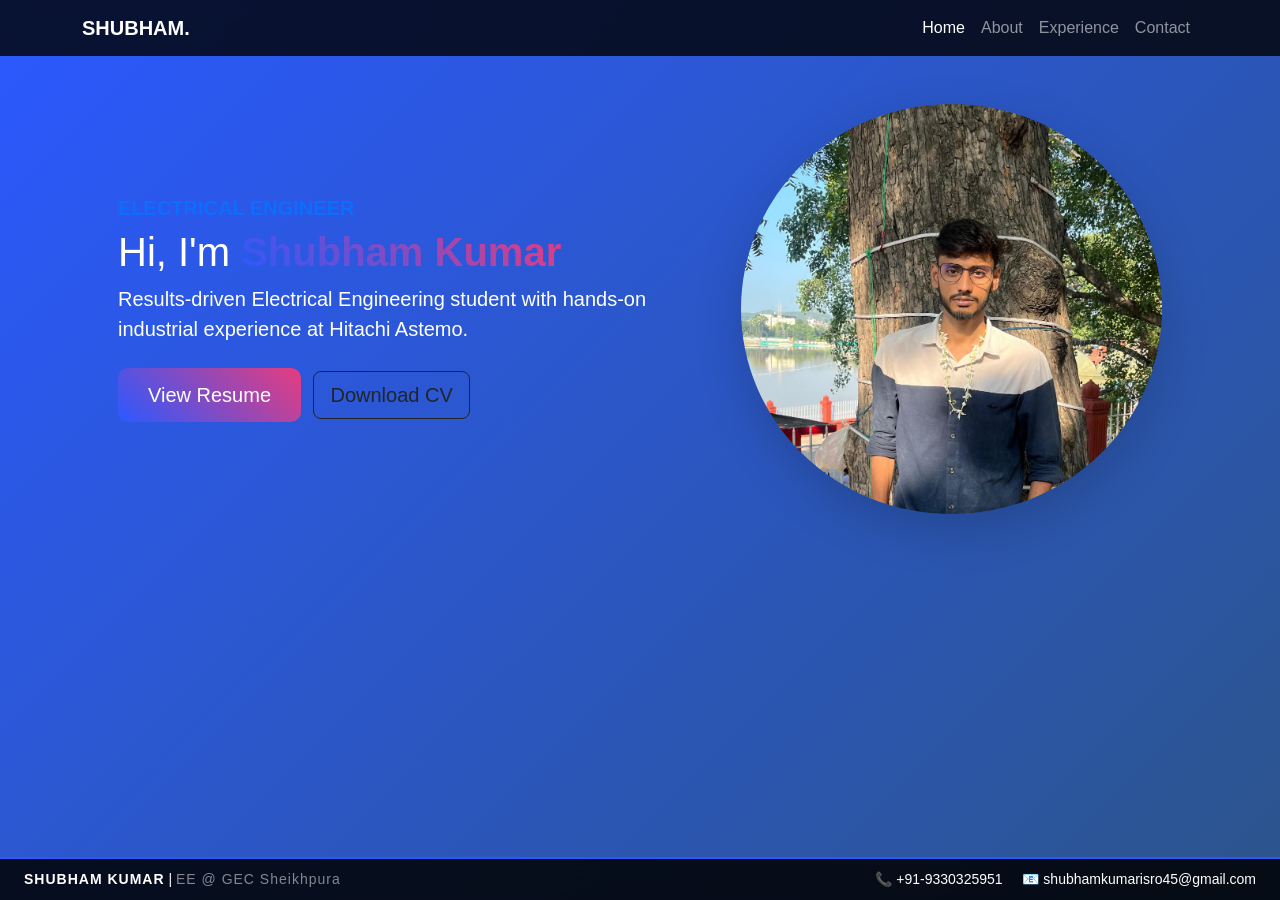
<file: index.html>
<!DOCTYPE html>
<html lang="en">
<head>
    <meta charset="UTF-8">
    <meta name="viewport" content="width=device-width, initial-scale=1.0">
    <title>Shubham Kumar | Portfolio</title>
    <link href="https://cdn.jsdelivr.net/npm/bootstrap@5.3.0/dist/css/bootstrap.min.css" rel="stylesheet">
    <link rel="stylesheet" href="style.css">
</head>
<body>
    <nav class="navbar navbar-expand-lg navbar-dark bg-dark sticky-top">
        <div class="container">
            <a class="navbar-brand fw-bold" href="index.html">SHUBHAM.</a>
            <div class="collapse navbar-collapse">
                <ul class="navbar-nav ms-auto">
                    <li class="nav-item"><a class="nav-link active" href="index.html">Home</a></li>
                    <li class="nav-item"><a class="nav-link" href="about.html">About</a></li>
                    <li class="nav-item"><a class="nav-link" href="experience.html">Experience</a></li>
                    <li class="nav-item"><a class="nav-link" href="contact.html">Contact</a></li>
                </ul>
            </div>
        </div>
    </nav>

    <section class="hero-section d-flex align-items-center">
        <div class="container glass-card p-5">
            <div class="row align-items-center">
                <div class="col-md-7">
                    <h5 class="text-primary fw-bold">ELECTRICAL ENGINEER</h5>
                    <h1>Hi, I'm <span class="text-gradient">Shubham Kumar</span></h1>
                    <p class="lead">Results-driven Electrical Engineering student with hands-on industrial experience at Hitachi Astemo.</p>
                    <div class="mt-4">
                        <a href="shubham_resume.pdf" target="_blank" class="btn btn-primary btn-lg">View Resume</a>
                        <a href="shubham_resume.pdf" download class="btn btn-outline-dark btn-lg ms-2">Download CV</a>
                    </div>
                </div>
                <div class="col-md-5 text-center">
                    <img src="./shubham.jpeg" alt="Shubham Kumar" class="img-fluid rounded-circle profile-img shadow-lg">
                </div>
            </div>
        </div>
    </section>


    <footer class="mini-footer">
    <div class="container-fluid d-flex justify-content-between align-items-center px-4">
        <div class="footer-left">
            <span class="fw-bold">SHUBHAM KUMAR</span> | 
            <span class="text-white-50">EE @ GEC Sheikhpura</span>
        </div>
        
        <div class="footer-center d-none d-md-block">
            <span class="me-3">📞 +91-9330325951</span> 
            <span>📧 shubhamkumarisro45@gmail.com</span> 
        </div>

    </div>
</footer>


</body>
</html>
</file>
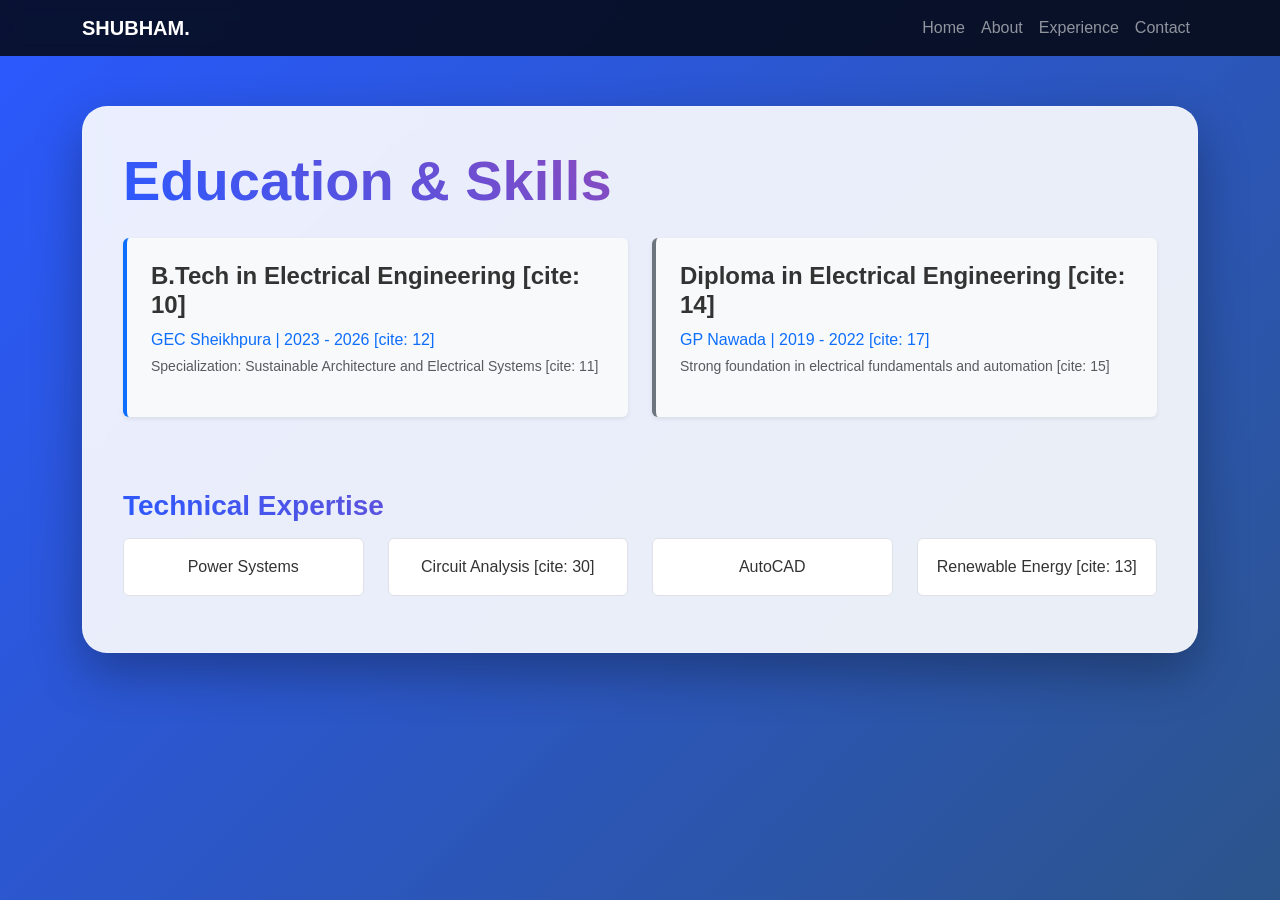
<file: about.html>
<!DOCTYPE html>
<html lang="en">
<head>
    <meta charset="UTF-8">
    <link href="https://cdn.jsdelivr.net/npm/bootstrap@5.3.0/dist/css/bootstrap.min.css" rel="stylesheet">
    <link rel="stylesheet" href="style.css">
    <title>About | Shubham Kumar</title>
</head>
<script src="https://cdn.jsdelivr.net/npm/bootstrap@5.3.0/dist/js/bootstrap.bundle.min.js"></script>
<script src="script.js"></script>
<body>
   <nav class="navbar navbar-expand-lg navbar-dark sticky-top">
    <div class="container">
        <a class="navbar-brand fw-bold" href="index.html">SHUBHAM.</a>
        <button class="navbar-toggler" type="button" data-bs-toggle="collapse" data-bs-target="#myNav">
            <span class="navbar-toggler-icon"></span>
        </button>
        <div class="collapse navbar-collapse" id="myNav">
            <ul class="navbar-nav ms-auto">
                <li class="nav-item"><a class="nav-link" href="index.html">Home</a></li>
                <li class="nav-item"><a class="nav-link" href="about.html">About</a></li>
                <li class="nav-item"><a class="nav-link" href="experience.html">Experience</a></li>
                <li class="nav-item"><a class="nav-link" href="contact.html">Contact</a></li>
            </ul>
        </div>
    </div>
</nav>

   <div class="container">
        <div class="glass-container">
            <h2 class="display-4 text-gradient mb-4">Education & Skills</h2>
            <div class="row">
                <div class="col-md-6 mb-4">
                    <div class="p-4 border-start border-primary border-4 bg-light rounded shadow-sm">
                        <h4 class="fw-bold">B.Tech in Electrical Engineering [cite: 10]</h4>
                        <p class="mb-1 text-primary">GEC Sheikhpura | 2023 - 2026 [cite: 12]</p>
                        <p class="small text-muted">Specialization: Sustainable Architecture and Electrical Systems [cite: 11]</p>
                    </div>
                </div>
                <div class="col-md-6 mb-4">
                    <div class="p-4 border-start border-secondary border-4 bg-light rounded shadow-sm">
                        <h4 class="fw-bold">Diploma in Electrical Engineering [cite: 14]</h4>
                        <p class="mb-1 text-primary">GP Nawada | 2019 - 2022 [cite: 17]</p>
                        <p class="small text-muted">Strong foundation in electrical fundamentals and automation [cite: 15]</p>
                    </div>
                </div>
            </div>

            <h3 class="mt-5 text-gradient">Technical Expertise </h3>
            <div class="row mt-3 text-center">
                <div class="col-6 col-md-3 mb-3"><div class="p-3 bg-white border rounded">Power Systems </div></div>
                <div class="col-6 col-md-3 mb-3"><div class="p-3 bg-white border rounded">Circuit Analysis [cite: 30]</div></div>
                <div class="col-6 col-md-3 mb-3"><div class="p-3 bg-white border rounded">AutoCAD </div></div>
                <div class="col-6 col-md-3 mb-3"><div class="p-3 bg-white border rounded">Renewable Energy [cite: 13]</div></div>
            </div>
        </div>
    </div>
</body>
</html>
</file>
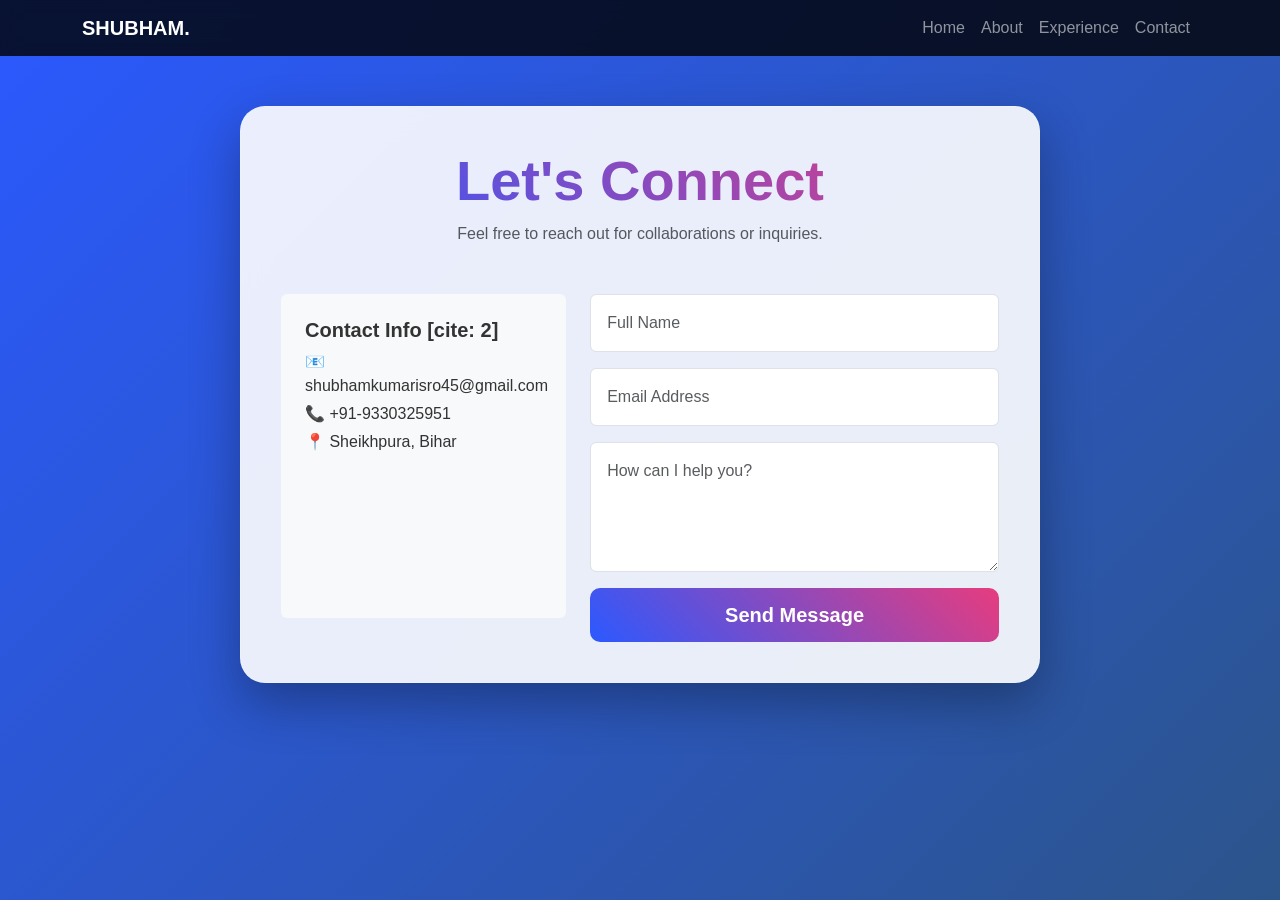
<file: contact.html>
<!DOCTYPE html>
<html lang="en">
<head>
    <meta charset="UTF-8">
    <link href="https://cdn.jsdelivr.net/npm/bootstrap@5.3.0/dist/css/bootstrap.min.css" rel="stylesheet">
    <link rel="stylesheet" href="style.css">
    <title>Contact | Shubham Kumar</title>
</head>
<script src="https://cdn.jsdelivr.net/npm/bootstrap@5.3.0/dist/js/bootstrap.bundle.min.js"></script>
<script src="script.js"></script>
<body>

     <nav class="navbar navbar-expand-lg navbar-dark sticky-top">
    <div class="container">
        <a class="navbar-brand fw-bold" href="index.html">SHUBHAM.</a>
        <button class="navbar-toggler" type="button" data-bs-toggle="collapse" data-bs-target="#myNav">
            <span class="navbar-toggler-icon"></span>
        </button>
        <div class="collapse navbar-collapse" id="myNav">
            <ul class="navbar-nav ms-auto">
                <li class="nav-item"><a class="nav-link" href="index.html">Home</a></li>
                <li class="nav-item"><a class="nav-link" href="about.html">About</a></li>
                <li class="nav-item"><a class="nav-link" href="experience.html">Experience</a></li>
                <li class="nav-item"><a class="nav-link" href="contact.html">Contact</a></li>
            </ul>
        </div>
    </div>
</nav>


    <div class="container mt-5">
        <div class="glass-container mx-auto" style="max-width: 800px;">
            <div class="text-center mb-5">
                <h2 class="display-4 text-gradient">Let's Connect</h2>
                <p class="text-muted">Feel free to reach out for collaborations or inquiries.</p>
            </div>
            <div class="row">
                <div class="col-md-5 mb-4">
                    <div class="p-4 bg-light rounded h-100">
                        <h5 class="fw-bold">Contact Info [cite: 2]</h5>
                        <p class="mb-1">📧 shubhamkumarisro45@gmail.com</p>
                        <p class="mb-1">📞 +91-9330325951</p>
                        <p class="mb-1">📍 Sheikhpura, Bihar </p>
                    </div>
                </div>
                <div class="col-md-7">
                    <form id="contactForm">
                        <input type="text" class="form-control mb-3 p-3" placeholder="Full Name" required>
                        <input type="email" class="form-control mb-3 p-3" placeholder="Email Address" required>
                        <textarea class="form-control mb-3 p-3" rows="4" placeholder="How can I help you?"></textarea>
                        <button type="submit" class="btn btn-primary w-100 fs-5 fw-bold">Send Message</button>
                    </form>
                </div>
            </div>
        </div>
    </div>
    <script src="script.js"></script>
</body>
</html>
</file>
<file: style.css>
:root {
    --primary: #2b59ff;
    --secondary: #e73c7e;
    --glass: rgba(255, 255, 255, 0.9);
}

body {
    font-family: 'Lexend', sans-serif;
    margin: 0;
    /* 4-Color Animated Gradient Background */
    background: linear-gradient(-45deg, #0f2027, #203a43, #2c5364, #2b59ff);
    background-size: 400% 400%;
    animation: gradientBG 12s ease infinite;
    min-height: 100vh;
    color: #fff;
}

@keyframes gradientBG {
    0% { background-position: 0% 50%; }
    50% { background-position: 100% 50%; }
    100% { background-position: 0% 50%; }
}

.navbar {
    background: rgba(0, 0, 0, 0.8) !important;
    backdrop-filter: blur(10px);
}

/* Glassmorphism Card Style */
.glass-container {
    background: var(--glass);
    backdrop-filter: blur(15px);
    border-radius: 25px;
    border: 1px solid rgba(255, 255, 255, 0.2);
    padding: 40px;
    color: #333;
    margin-top: 50px;
    margin-bottom: 50px;
    box-shadow: 0 20px 50px rgba(0,0,0,0.3);
}

.text-gradient {
    background: linear-gradient(45deg, var(--primary), var(--secondary));
    -webkit-background-clip: text;
    -webkit-text-fill-color: transparent;
    font-weight: bold;
}

.btn-primary {
    background: linear-gradient(45deg, var(--primary), var(--secondary));
    border: none;
    padding: 12px 30px;
    border-radius: 10px;
    transition: 0.3s;
}

.btn-primary:hover {
    transform: scale(1.05);
    box-shadow: 0 10px 20px rgba(43, 89, 255, 0.4);
}

.mini-footer {
    position: fixed;
    bottom: 0;
    left: 0;
    width: 100%;
    background: rgba(0, 0, 0, 0.85); /* Dark Glass Look */
    backdrop-filter: blur(8px);
    color: white;
    padding: 10px 0;
    font-size: 14px;
    z-index: 9999;
    border-top: 2px solid #2b59ff; /* Blue Electrical Line */
}

.footer-left span {
    letter-spacing: 1px;
}

.resume-mini-btn {
    background: #2b59ff;
    color: white;
    padding: 4px 12px;
    border-radius: 20px;
    text-decoration: none;
    font-size: 12px;
    font-weight: bold;
    transition: 0.3s;
}

.resume-mini-btn:hover {
    background: #e73c7e;
    color: white;
}

/* Page content ko footer se dabne se bachane ke liye */
body {
    padding-bottom: 60px; 
}
</file>
